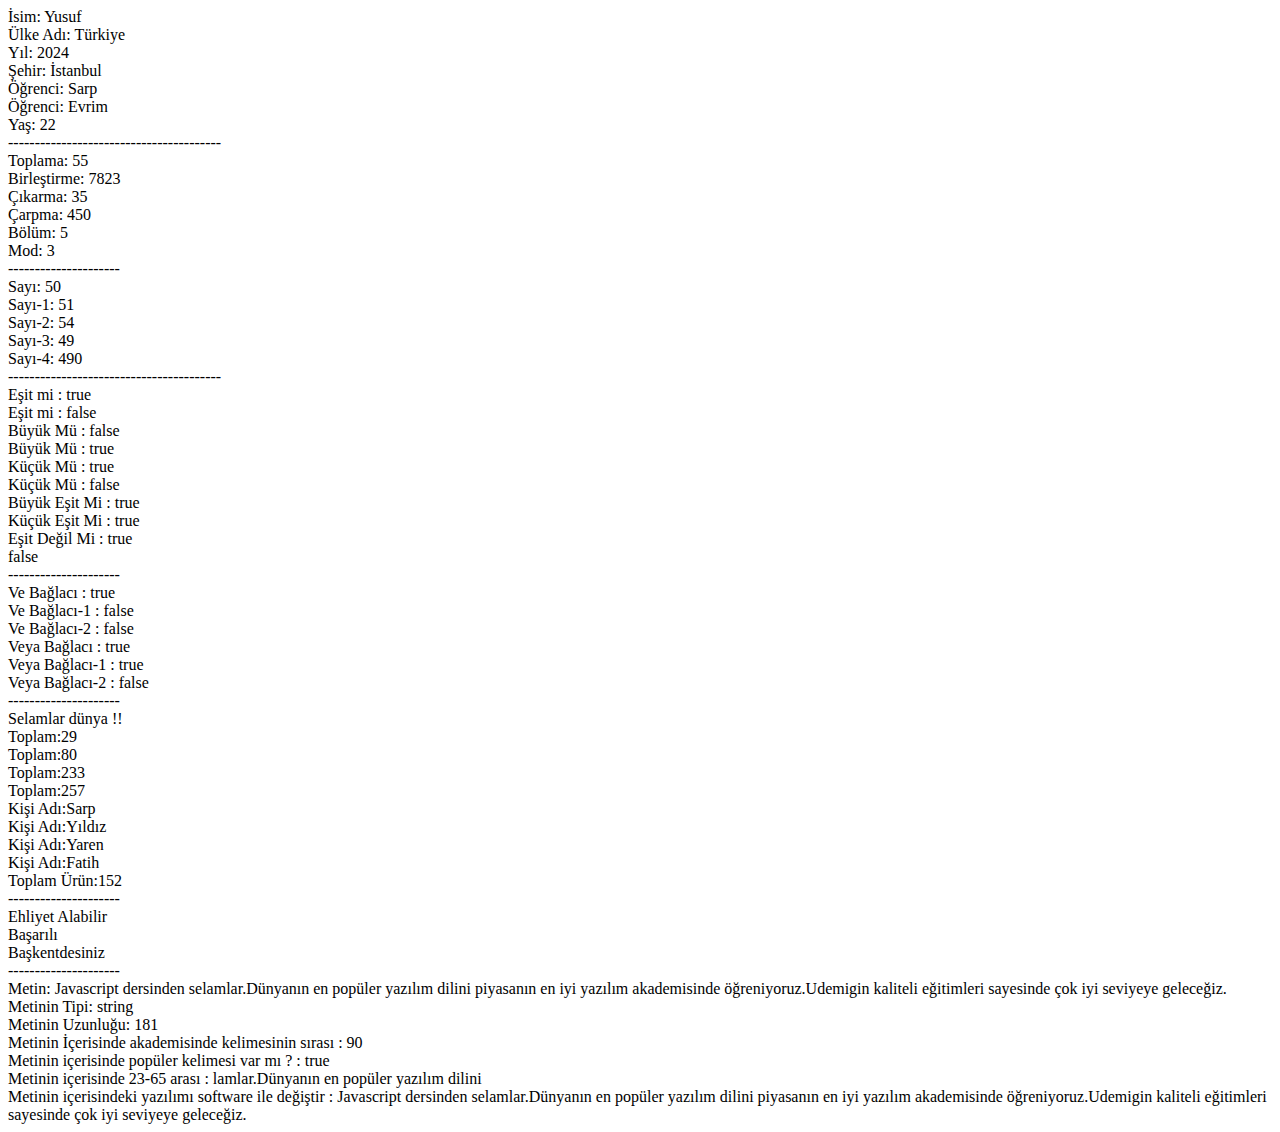
<file: js_dersleri/2-)ders-1/index.html>
<!DOCTYPE html>
<html lang="en">
  <head>
    <meta charset="UTF-8" />
    <meta name="viewport" content="width=device-width, initial-scale=1.0" />
    <title>12_H.S_Ders-1</title>
  </head>
  <body>
    <!-- * Js Bağlantı -->
    <script src="./main.js"></script>
  </body>
</html>
</file>
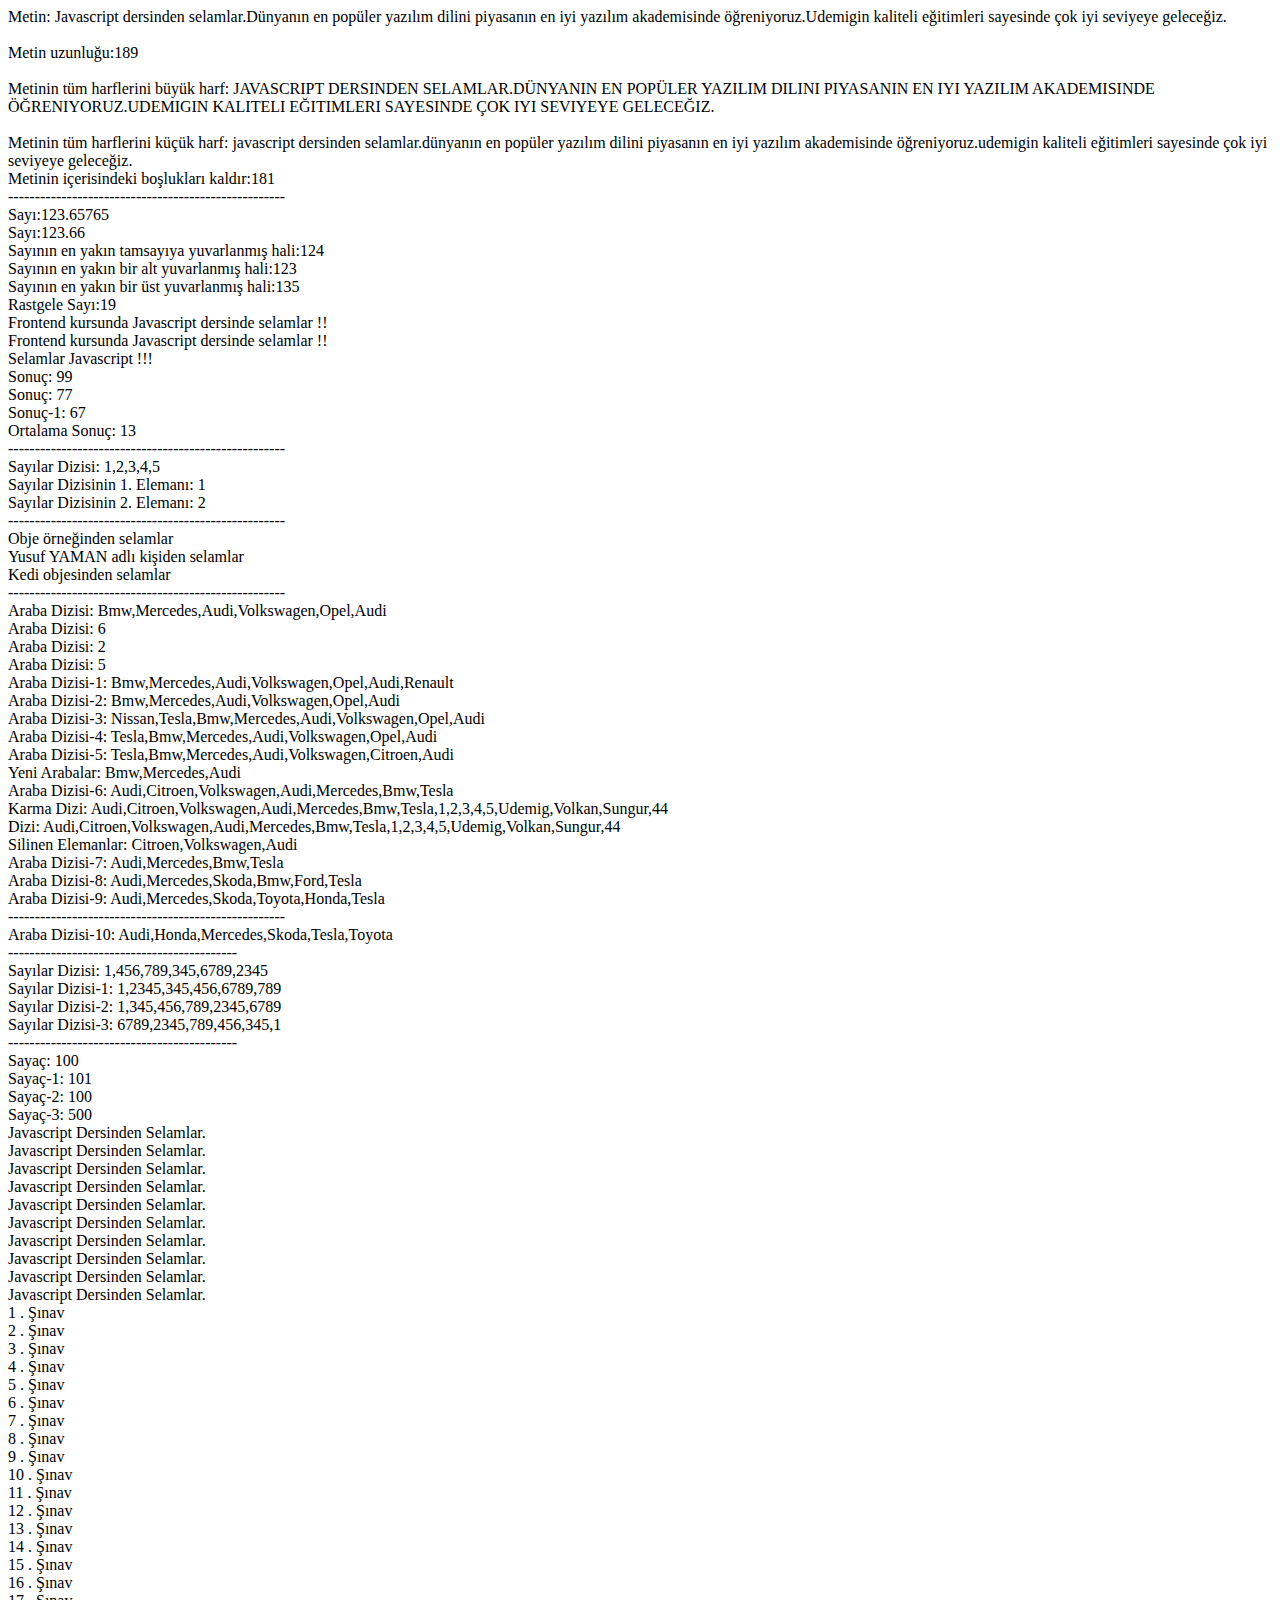
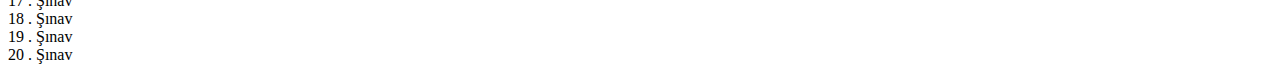
<file: js_dersleri/2-)ders-2/index.html>
<!DOCTYPE html>
<html lang="en">
  <head>
    <meta charset="UTF-8" />
    <meta name="viewport" content="width=device-width, initial-scale=1.0" />
    <title>12_H.S_Ders-2</title>
  </head>
  <body>
    <!-- * Js Bağlantı -->
    <script src="./main.js"></script>
  </body>
</html>
</file>
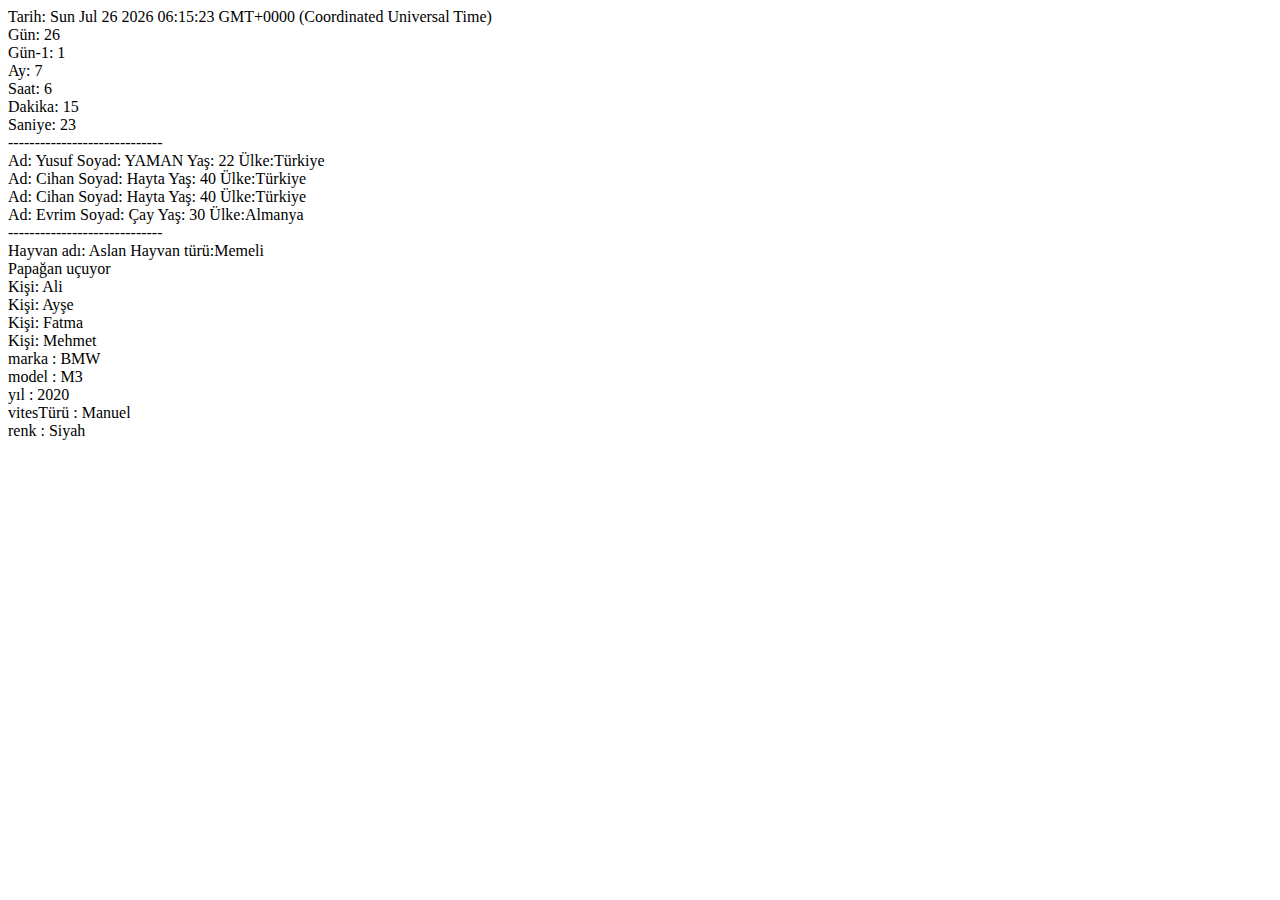
<file: js_dersleri/4-)ders-4/index.html>
<!DOCTYPE html>
<html lang="en">
  <head>
    <meta charset="UTF-8" />
    <meta name="viewport" content="width=device-width, initial-scale=1.0" />
    <title>Js-Ders-4</title>
  </head>
  <body>
    <!-- * Js Bağlantı -->
    <script src="./js/main.js"></script>
  </body>
</html>
</file>
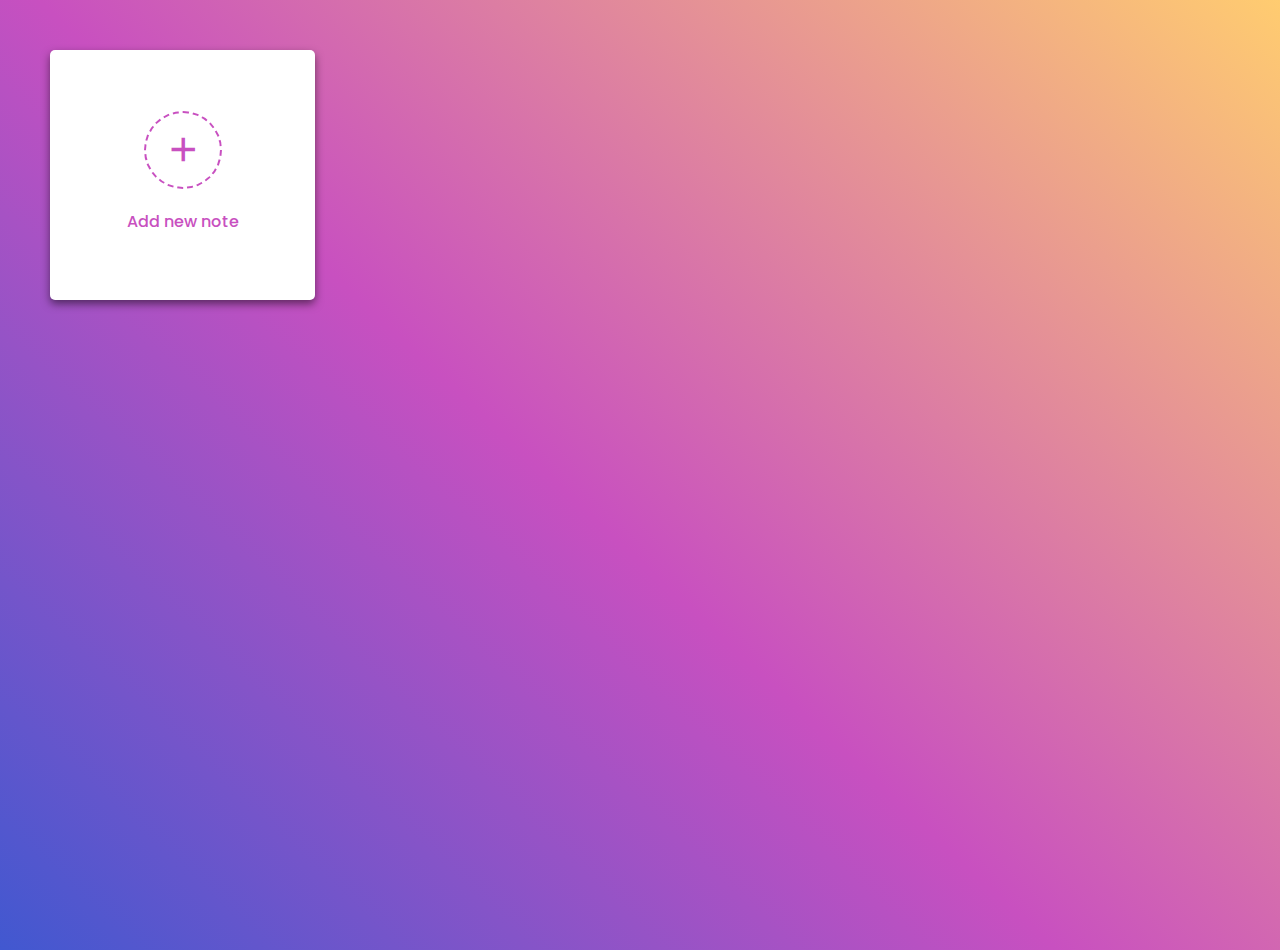
<file: js_projeleri/1-)notekeeper/index.html>
<!DOCTYPE html>
<html lang="en">
  <head>
    <meta charset="UTF-8" />
    <meta name="viewport" content="width=device-width, initial-scale=1.0" />
    <title>NoteKeeper</title>
    <!-- * Css Link -->
    <link rel="stylesheet" href="style.css" />
    <!-- * Box-Icons -->
    <link
      href="https://unpkg.com/boxicons@2.1.4/css/boxicons.min.css"
      rel="stylesheet"
    />
  </head>
  <body>
    <!-- * Pop-up -->
    <div class="popup-box">
      <div class="popup">
        <div class="content">
          <header>
            <p>Yeni Not</p>
            <i class="bx bx-x"></i>
          </header>
          <form>
            <!-- Title -->
            <div class="row title">
              <label>Title</label>
              <input type="text" />
            </div>
            <!-- Description -->
            <div class="row description">
              <label>Description</label>
              <textarea></textarea>
            </div>
            <button type="submit">Note Ekle</button>
          </form>
        </div>
      </div>
    </div>
    <!-- * Wrapper -->
    <div class="wrapper">
      <!-- Ekleme Alanı -->
      <li class="add-box">
        <div class="icon">
          <i class="bx bx-plus"></i>
        </div>
        <p>Add new note</p>
      </li>
      <!-- Note -->
      <li class="note">
        <div class="details">
          <p>Note Başlık</p>
          <span>Note Açıklama</span>
        </div>

        <div class="bottom-content">
          <span>Tarih</span>
          <div class="settings">
            <i class="bx bx-dots-horizontal-rounded"></i>
            <ul class="menu">
              <li><i class="bx bx-edit"></i> Düzenle</li>
              <li><i class="bx bx-trash"></i> Sil</li>
            </ul>
          </div>
        </div>
      </li>
    </div>
    <!-- * Js Bağlantı -->
    <script src="./main.js"></script>
  </body>
</html>
</file>
<file: js_projeleri/1-)notekeeper/style.css>
/* Google Fonts */
@import url("https://fonts.googleapis.com/css2?family=Poppins:ital,wght@0,100;0,200;0,300;0,400;0,500;0,600;0,700;0,800;0,900;1,100;1,200;1,300;1,400;1,500;1,600;1,700;1,800;1,900&display=swap");
/* Css Reset */
* {
  margin: 0;
  padding: 0;
  box-sizing: border-box;
  list-style: none;
  font-family: "Poppins", sans-serif;
}

body {
  background-color: #4158d0;
  background-image: linear-gradient(
    43deg,
    #4158d0 0%,
    #c850c0 46%,
    #ffcc70 100%
  );
  height: 100vh;
}

.add-box,
.bottom-content,
.settings .menu li,
.popup,
header {
  display: flex;
  align-items: center;
  justify-content: space-between;
}

/* Wrapper */

.wrapper {
  margin: 50px;
  display: grid;
  grid-template-columns: repeat(auto-fill, 265px);
  gap: 25px;
}

.wrapper li {
  background-color: #ffff;
  height: 250px;
  padding: 15px 20px 20px;
  border-radius: 5px;
  box-shadow: 0 4px 8px rgba(0, 0, 0, 0.5);
}

.add-box {
  flex-direction: column;
  justify-content: center;
  cursor: pointer;
}

.add-box .icon {
  height: 78px;
  width: 78px;
  color: #c850c0;
  font-size: 40px;
  border: 2px dashed #c850c0;
  border-radius: 50%;
  display: grid;
  place-items: center;
}
.add-box p {
  color: #c850c0;
  margin-top: 20px;
  font-weight: 500;
}

.note {
  display: flex;
  flex-direction: column;
  justify-content: space-between;
}
.note .details {
  max-height: 165px;
  overflow-y: auto;
}

.note p {
  font-size: 22px;
  font-weight: 500;
}

.note span {
  display: block;
  color: #575757;
  font-size: 16px;
  margin-top: 5px;
}

.note .bottom-content {
  padding-top: 10px;
  border-top: 1px solid #ccc;
}

.note .bottom-content span {
  color: #6d6d6d;
  font-size: 14px;
}
.bottom-content .settings {
  position: relative;
}
.bottom-content .settings i {
  color: #6d6d6d;
  cursor: pointer;
  font-size: 15px;
}
.settings .menu {
  z-index: 1;
  position: absolute;
  bottom: 0;
  right: -5px;
  padding: 5px 0;
  background-color: #ffff;
  border-radius: 4px;
  transform: scale(0);
  transform-origin: bottom right;
  box-shadow: 0 0 6px rgba(0, 0, 0, 0.15);
  transition: transform 0.3s ease;
}
.settings.show .menu {
  transform: scale(1);
}

.settings.show .menu li {
  height: 25px;
  font-size: 16px;
  margin-bottom: 2px;
  padding: 17px 15px;
  cursor: pointer;
  box-shadow: unset;
  border-radius: unset;
  justify-content: flex-start;
}

.menu li:last-child {
  margin-bottom: 0;
}
.menu li:hover {
  background-color: #f5f5f5;
}
.menu li i {
  padding-right: 8px;
}

/* Popup */

.popup-box,
.popup {
  opacity: 0;
  pointer-events: none;
  transition: all 0.25s ease;
}
.popup-box.show,
.popup.show {
  opacity: 1;
  pointer-events: auto;
}

.popup-box {
  position: fixed;
  top: 0;
  left: 0;
  background-color: rgba(0, 0, 0, 0.4);
  width: 100%;
  height: 100%;
  z-index: 2;
}
.popup-box .popup {
  position: absolute;
  top: 50%;
  left: 50%;
  transform: translate(-50%, -50%) scale(0.95);
  width: 100%;
  max-width: 400px;
  justify-content: center;
}

.popup .content {
  background-color: #ffff;
  width: calc(100% - 15px);
  border-radius: 5px;
  box-shadow: 0 0 15px rgba(0, 0, 0, 0.1);
}
.content header {
  padding: 15px 25px;
  border-bottom: 1px solid #ccc;
}
.content header p {
  font-size: 20px;
  font-weight: 500;
}
.content header i {
  color: #8b8989;
  font-size: 23px;
  cursor: pointer;
}

.content form {
  margin: 15px 25px 35px;
}

.content form .row {
  margin-bottom: 20px;
}

.content form .row label {
  display: block;
  font-size: 18px;
  margin-bottom: 6px;
}
form :where(input, textarea) {
  height: 50px;
  width: 100%;
  outline: none;
  border-radius: 4px;
  font-size: 17px;
  text-indent: 15px;
  border: 1px solid #999;
}
form :where(input, textarea):focus {
  box-shadow: 0 2px 4px rgba(0, 0, 0, 0.11);
}

form .row textarea {
  resize: none;
  height: 150px;
  padding: 8px 15px;
}
form button {
  width: 100%;
  height: 50px;
  color: #ffff;
  border: none;
  outline: none;
  cursor: pointer;
  font-size: 17px;
  background-color: #c850c0;
  border-radius: 4px;
}

/* Responsive Tasarım */

@media (max-width: 660px) {
  .wrapper {
    margin: 15px;
    gap: 15px;
    grid-template-columns: repeat(auto-fill, 100%);
  }
  .popup-box .popup {
    max-width: calc(100%-15px);
  }

  .bottom-content .settings i {
    font-size: 17px;
  }
}
</file>
